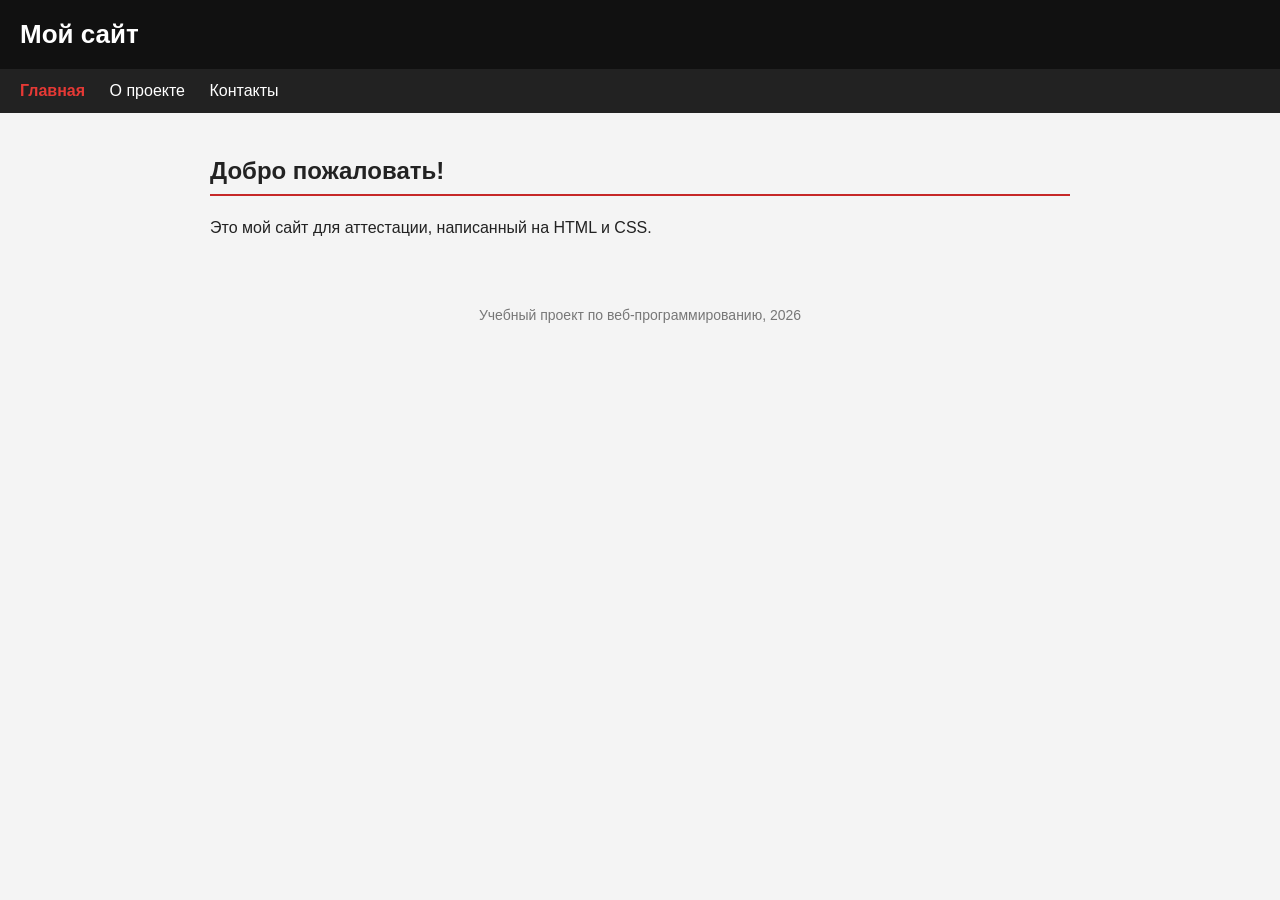
<file: index.html>
<!doctype html>
<html lang="ru">
<head>
  <meta charset="UTF-8">
  <meta name="viewport" content="width=device-width, initial-scale=1.0">
  <title>Мой сайт — главная</title>
  <link rel="stylesheet" href="style.css">
</head>
<body>
  <header>
    <h1>Мой сайт</h1>
  </header>

  <nav>
    <a href="index.html" class="active">Главная</a>
    <a href="about.html">О проекте</a>
    <a href="contacts.html">Контакты</a>
  </nav>

  <main>
    <section>
    <h2>Добро пожаловать!</h2>
    <p>Это мой сайт для аттестации, написанный на HTML и CSS.</p>
    </section>
  </main>

  <footer>
    <p>Учебный проект по веб-программированию, 2026</p>
  </footer>
</body>
</html>
</file>
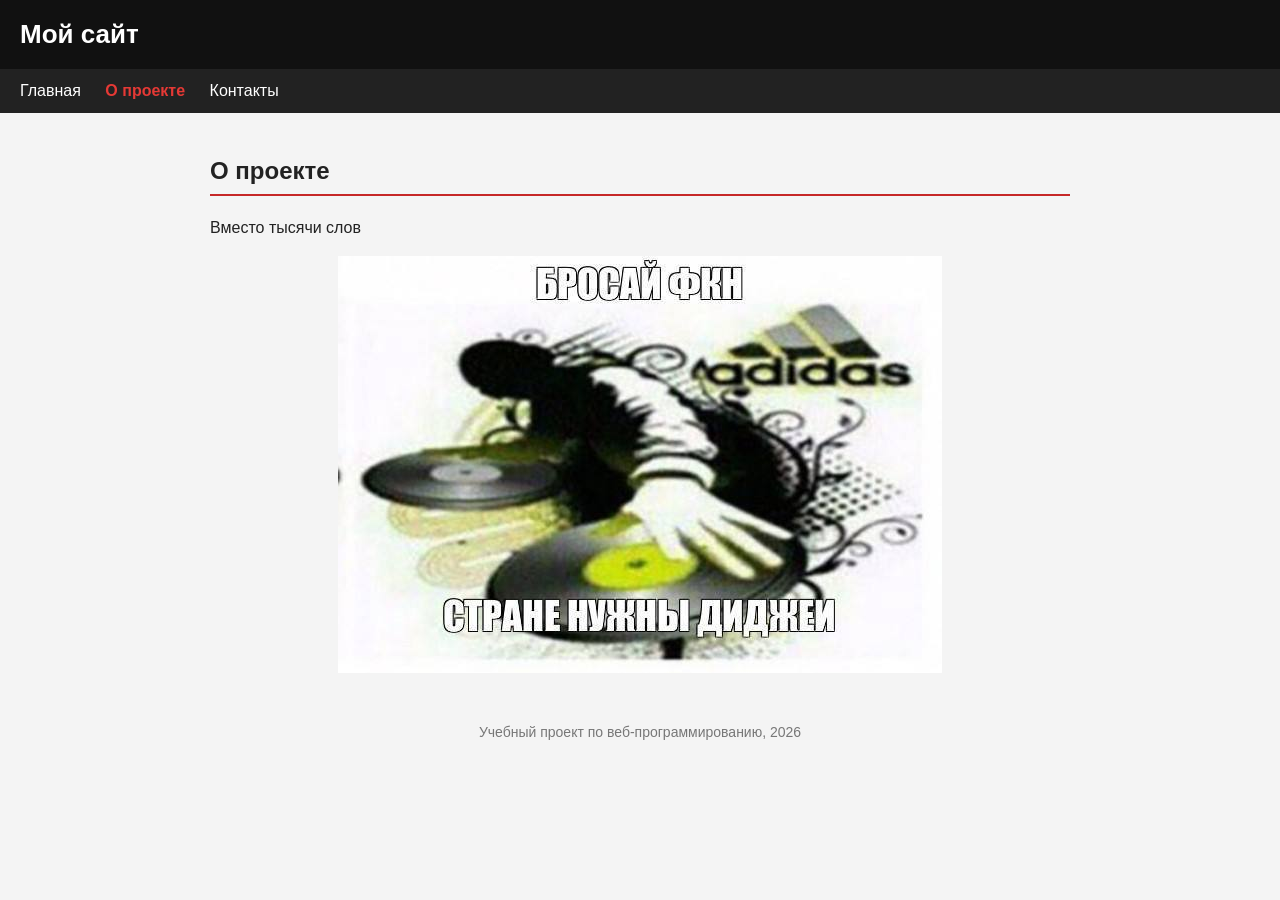
<file: about.html>
<!doctype html>
<html lang="ru">
<head>
  <meta charset="UTF-8">
  <meta name="viewport" content="width=device-width, initial-scale=1.0">
  <title>Мой сайт — о проекте</title>
  <link rel="stylesheet" href="style.css">
</head>
<body>
  <header>
    <h1>Мой сайт</h1>
  </header>

  <nav>
    <a href="index.html">Главная</a>
    <a href="about.html" class="active">О проекте</a>
    <a href="contacts.html">Контакты</a>
  </nav>

  <main>
    <section>
      <h2>О проекте</h2>
      <p>Вместо тысячи слов</p>
      <img src="img/hype.jpg" alt="Бросай ФКН стране нужны диджеи">
    </section>
  </main>

  <footer>
    <p>Учебный проект по веб-программированию, 2026</p>
  </footer>
</body>
</html>
</file>
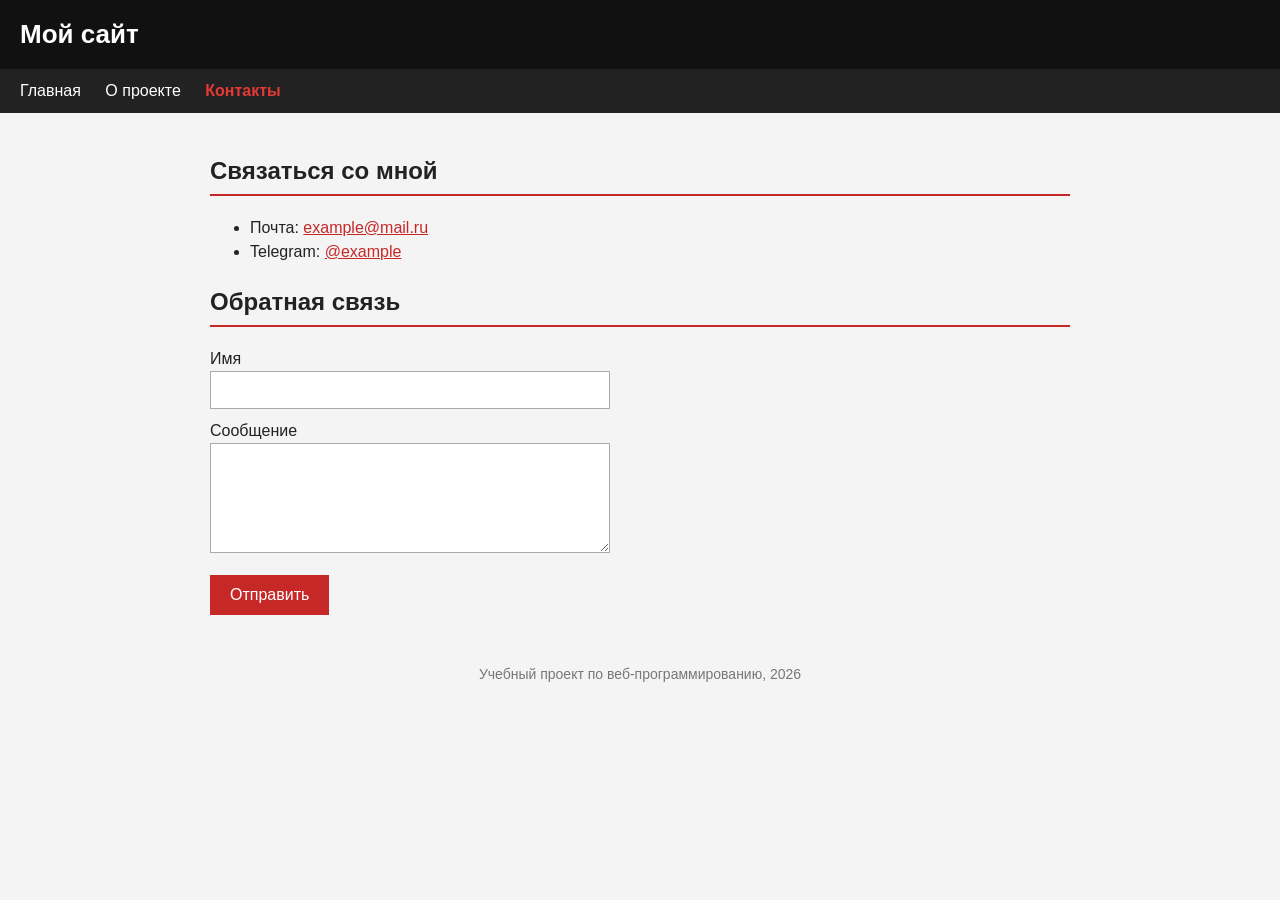
<file: contacts.html>
<!doctype html>
<html lang="ru">
<head>
  <meta charset="UTF-8">
  <meta name="viewport" content="width=device-width, initial-scale=1.0">
  <title>Мой сайт — Контакты</title>
  <link rel="stylesheet" href="style.css">
</head>
<body>
  <header>
    <h1>Мой сайт</h1>
  </header>

  <nav>
    <a href="index.html">Главная</a>
    <a href="about.html">О проекте</a>
    <a href="contacts.html" class="active">Контакты</a>
  </nav>

  <main>
    <section>
      <h2>Связаться со мной</h2>
      <ul>
        <li>Почта: <a href="mailto:example@mail.ru">example@mail.ru</a></li>
        <li>Telegram: <a href="https://t.me/example">@example</a></li>
      </ul>
    </section>

    <section>
      <h2>Обратная связь</h2>
      <form>
        <label for="name">Имя</label>
        <input type="text" id="name" name="name">

        <label for="message">Сообщение</label>
        <textarea id="message" name="message" rows="4"></textarea>

        <button type="submit">Отправить</button>
      </form>
    </section>
  </main>

  <footer>
    <p>Учебный проект по веб-программированию, 2026</p>
  </footer>
</body>
</html>
</file>
<file: style.css>
* { box-sizing: border-box; }

body {
  margin: 0;
  font-family: Arial, sans-serif;
  background: #f4f4f4;
  color: #222;
  line-height: 1.5;
}

header {
  background: #111;
  color: #fff;
  padding: 15px 20px;
}

header h1 {
  margin: 0;
  font-size: 26px;
}

nav {
  background: #222;
  padding: 10px 20px;
}

nav a {
  color: #fff;
  text-decoration: none;
  margin-right: 20px;
}

nav a:hover {
  color: #e53935;
}

nav a.active {
  color: #e53935;
  font-weight: bold;
}

main {
  max-width: 900px;
  margin: 0 auto;
  padding: 20px;
}

h2 {
  border-bottom: 2px solid #c62828;
  padding-bottom: 5px;
}

a {
  color: #c62828;
}

img {
  display: block;
  margin: 0 auto;
  max-width: 100%;
  height: auto;
}

form {
  max-width: 400px;
}

label {
  display: block;
  margin-top: 10px;
}

input, textarea {
  width: 100%;
  padding: 6px;
  font: inherit;
  border: 1px solid #aaa;
}

button {
  margin-top: 15px;
  padding: 8px 20px;
  background: #c62828;
  color: #fff;
  border: none;
  font: inherit;
  cursor: pointer;
}

button:hover {
  background: #8e0000;
}

footer {
  text-align: center;
  padding: 15px;
  color: #777;
  font-size: 14px;
}

@media (max-width: 600px) {
  nav a {
    display: block;
    margin: 0 0 8px;
  }
  main {
    padding: 12px;
  }
}
</file>
